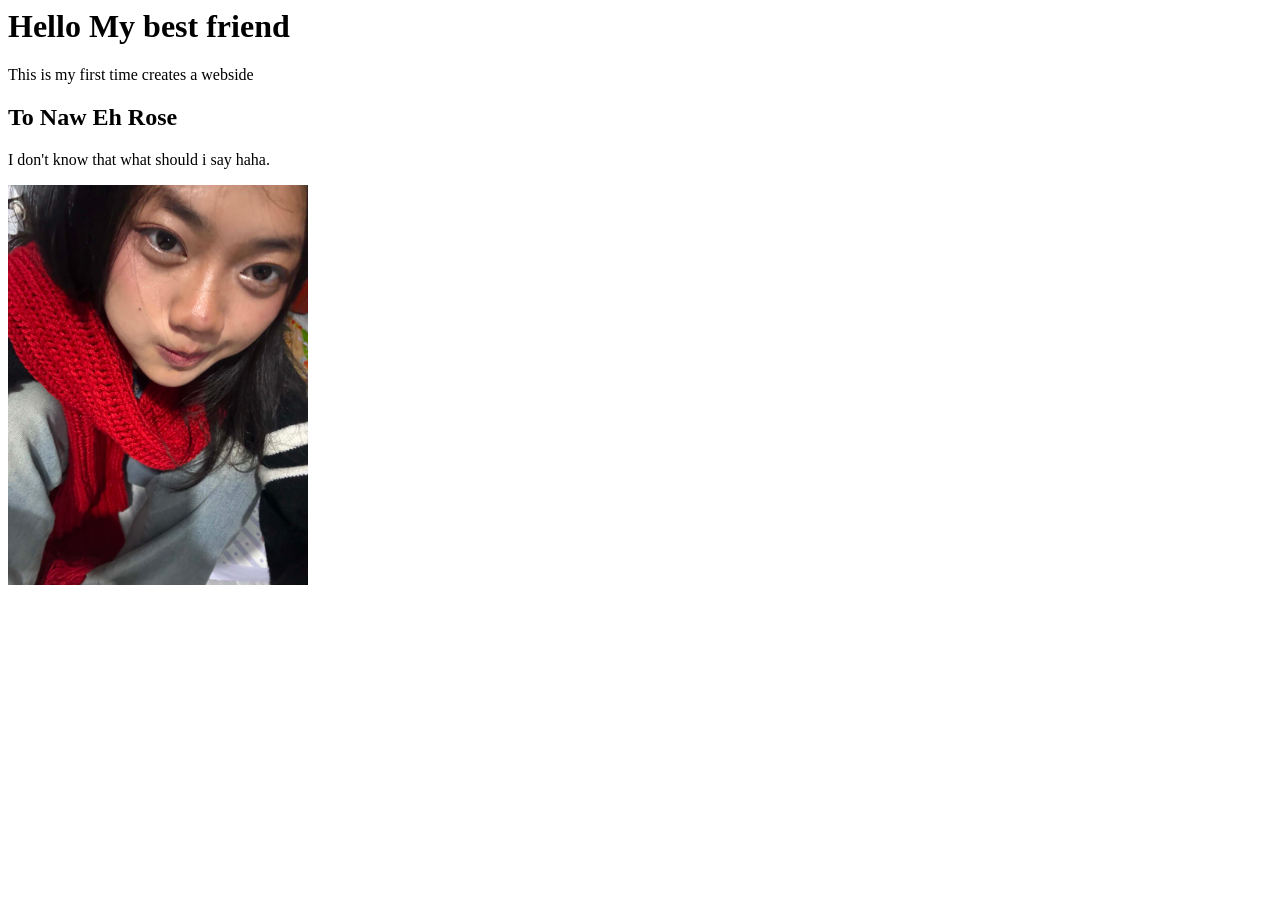
<file: index.html>
<!doctype mstml>
<html>
    <head>
        <title>Khu Rar</title>
        <meta charset="UTF-8">
        <meta name="author"current=Khu Rar>
        <meta name="description" content="How to be a good boy">
    </head>
    <body>
        <H1>Hello My best friend</H1>
        <p>This is my first time creates a webside</p>
           <h2>To Naw Eh Rose</h2>
            <p>I don't know that what should i say haha.</p>
            <img src="pic 1 copy.jpeg" alt="Eh Rose" width="300">
    </body>
</file>
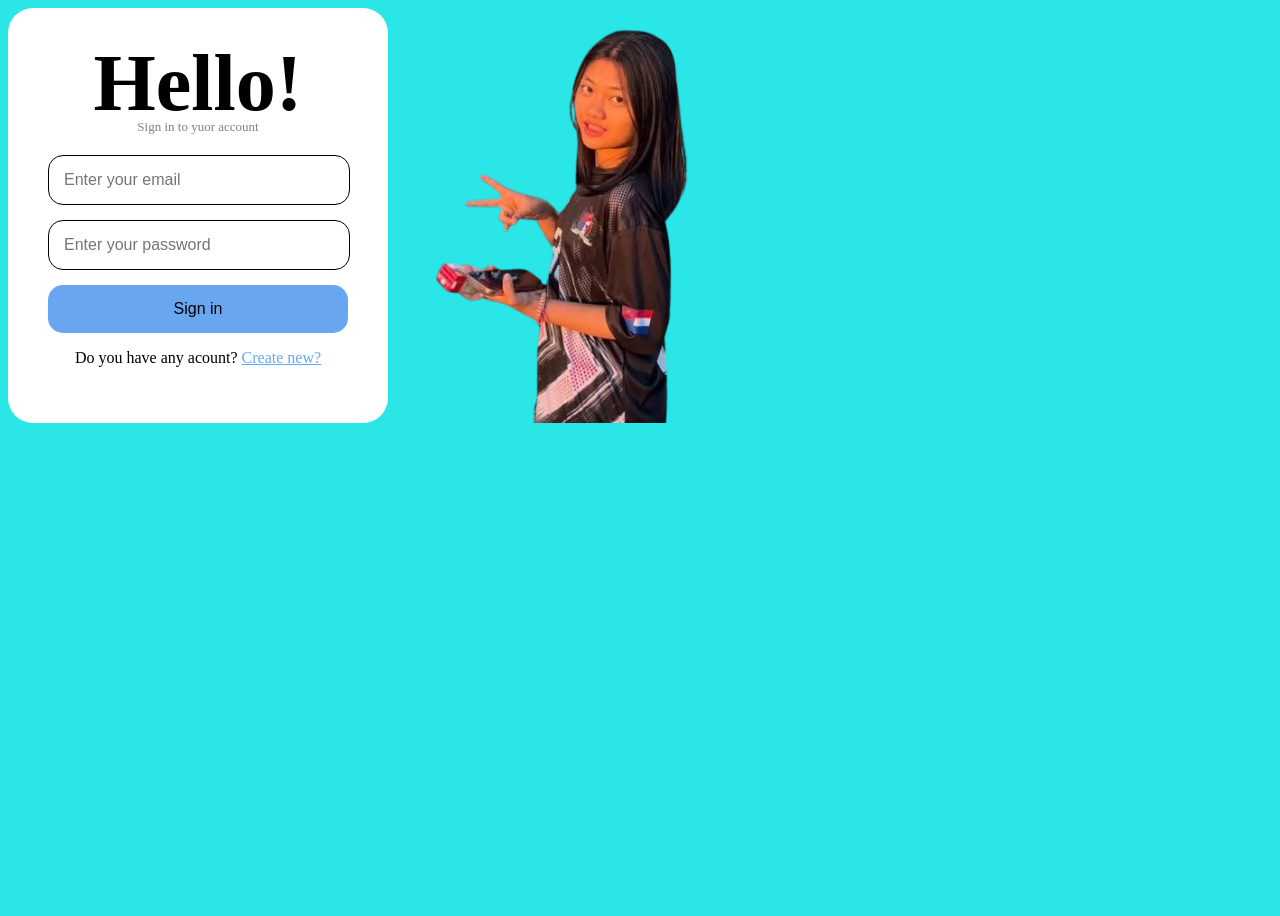
<file: Login.html>
<!DOCTYPE html>
<html lang="en">
<head>
    <meta charset="UTF-8">
    <meta name="viewport" content="width=device-width, initial-scale=1.0">
    <title>Login</title>
    <link rel="stylesheet" href="style.css">
</head>
<body>
    <div class="div">
        <div class="div1">
            <h2 class="head">
                Hello!
            </h2>
            <p class="unhead">
                Sign in to yuor account
            </p>
            <input type="email" placeholder="Enter your email">

            <input type="password" placeholder="Enter your password">

            <button>Sign in</button>
            <p >
                Do you have any acount?
                <a href="">Create new?</a>
            </p>

        </div>
        <div class="im">
            <img src="naws.png">
        </div>
       

    
</body>
</html>
</file>
<file: style.css>
body{
    background-color: rgb(42, 230, 230);
    justify-content:f;
    align-items: center;
    height: 100vh;
}
.div1{
    width: 300px;
    background: white;
    padding: 40px;
    border-radius: 25px;
    text-align: center;
    justify-self: first baseline;
    display: inline-block;
    
}
.head{
    margin-bottom: 10px;
    font-size: 80px;
   
    margin-top: -10px;
}
.unhead{
    color: gray;
    margin-bottom: 20px;
    font-size: small;
    margin-top: -20px;
}
input{
   width: 90%;
   padding: 15px;
   margin-bottom: 15px;
   border-radius: 15px;
   border: 1px solid black;
   font-size: 16px;
}
button{
    width: 100%;
    padding: 15px;
    background: rgb(104, 167, 240);
    border: none;
    border-radius: 15px;
    font-size: 16px;
    cursor: pointer;
    
}
button:hover{
    background-color: aqua;
}
a{
    color: rgb(97, 169, 252);
}
.im{
    display: inline-block;
    width: 30%;
    margin: 0;
    padding: 0;
   
}
img{
   
    margin-bottom: -60px;
    object-fit: cover;
}
</file>
